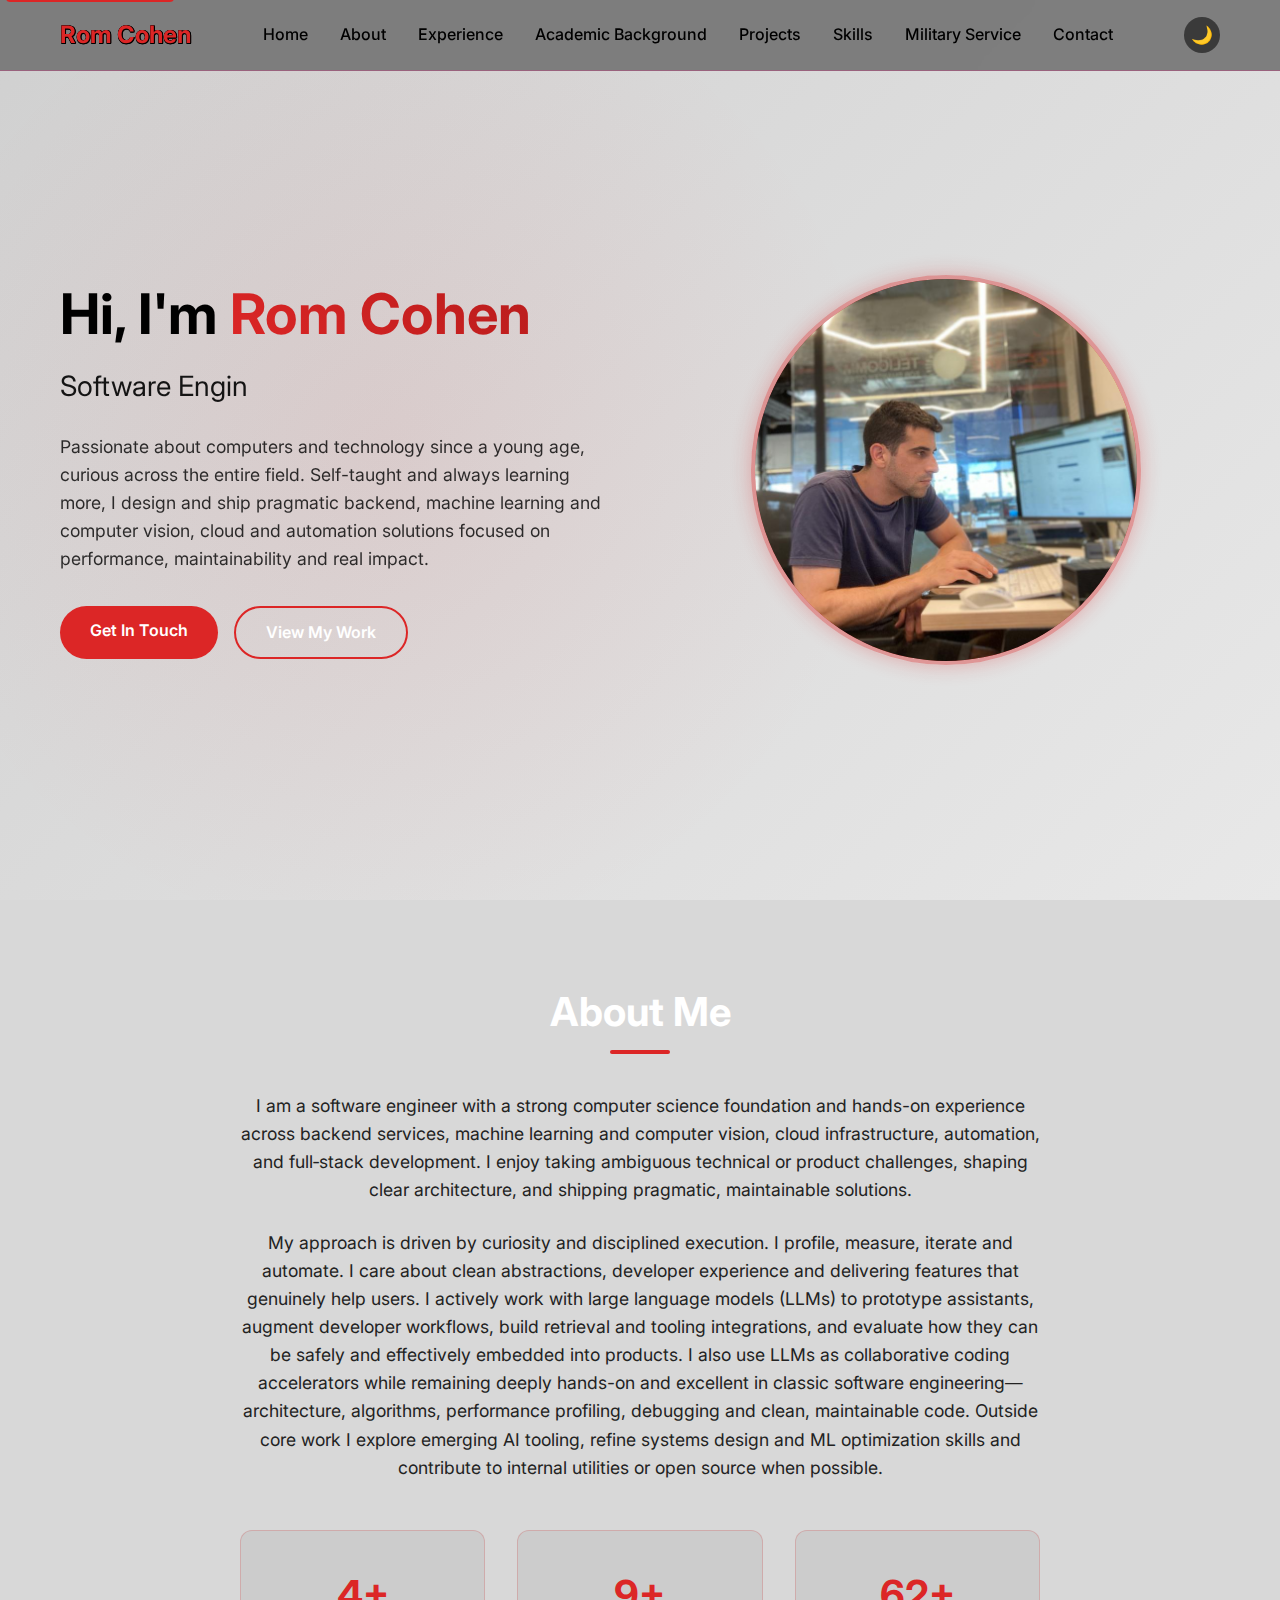
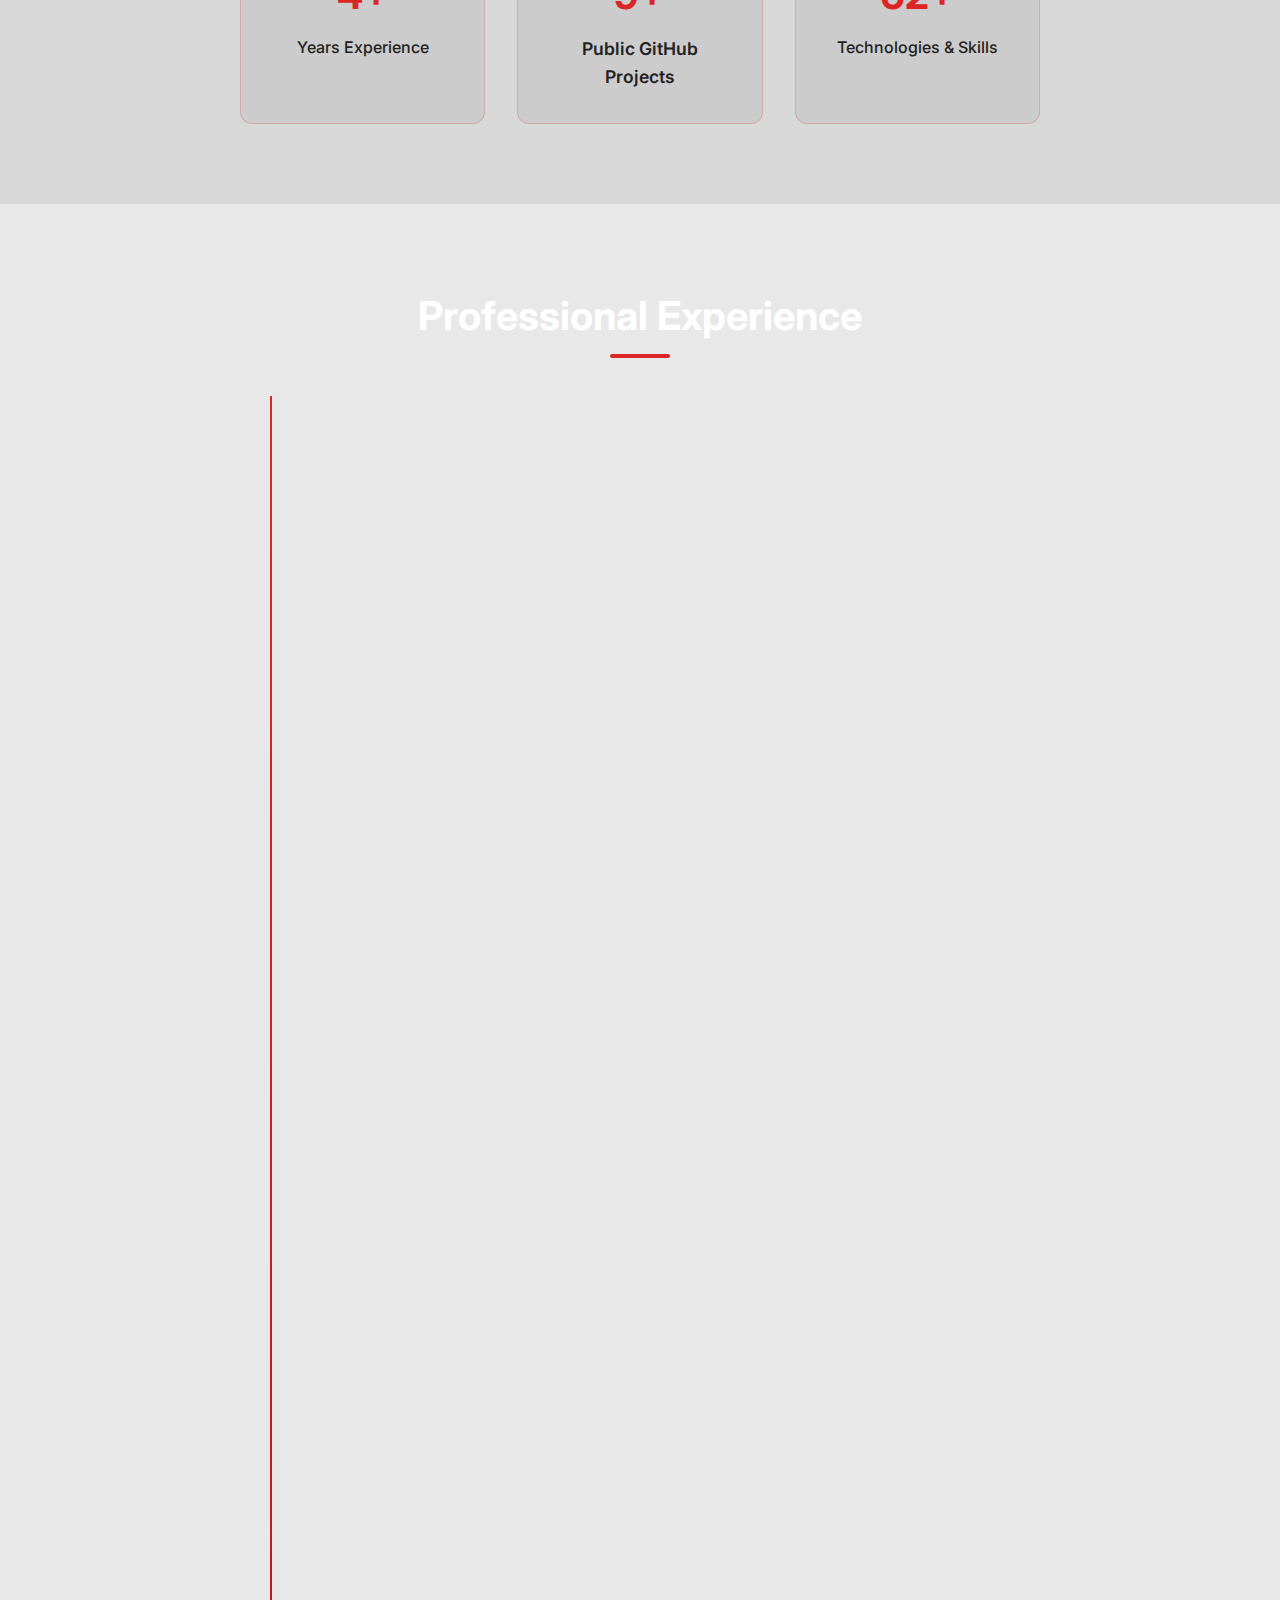
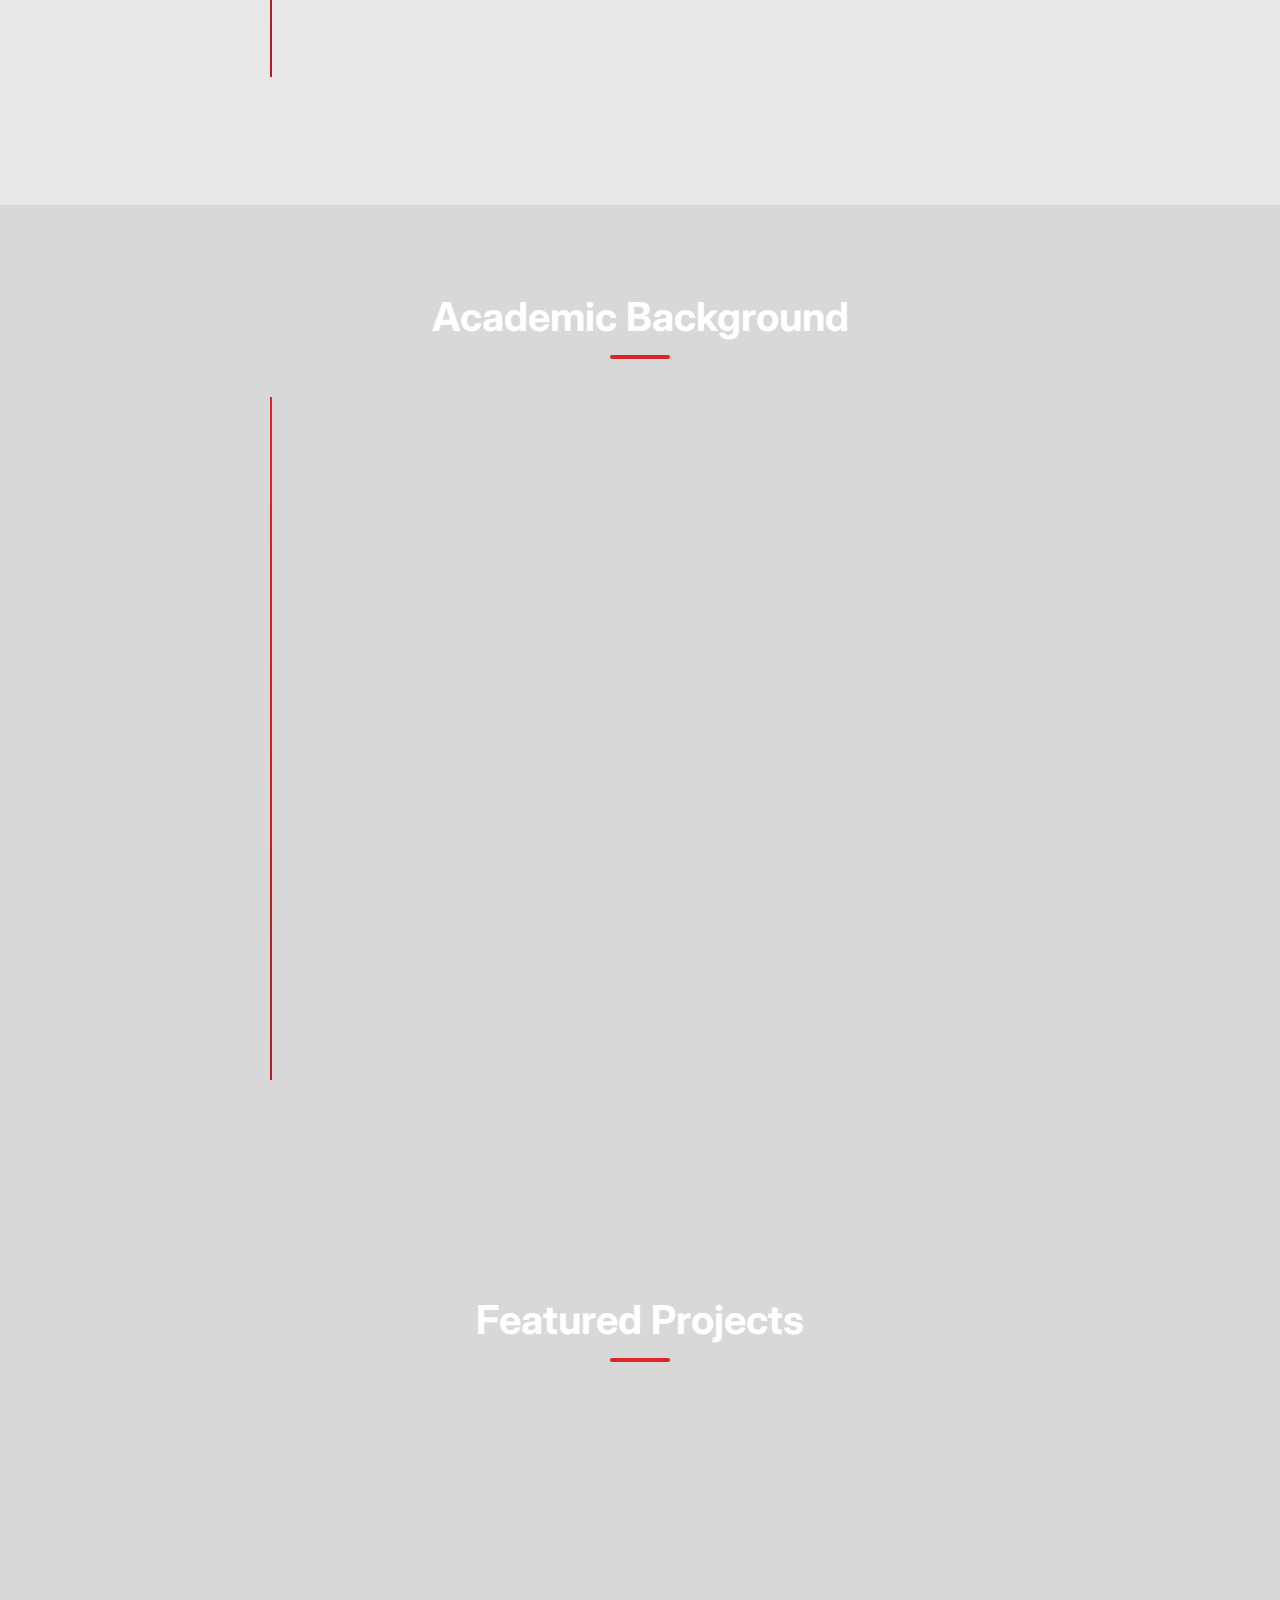
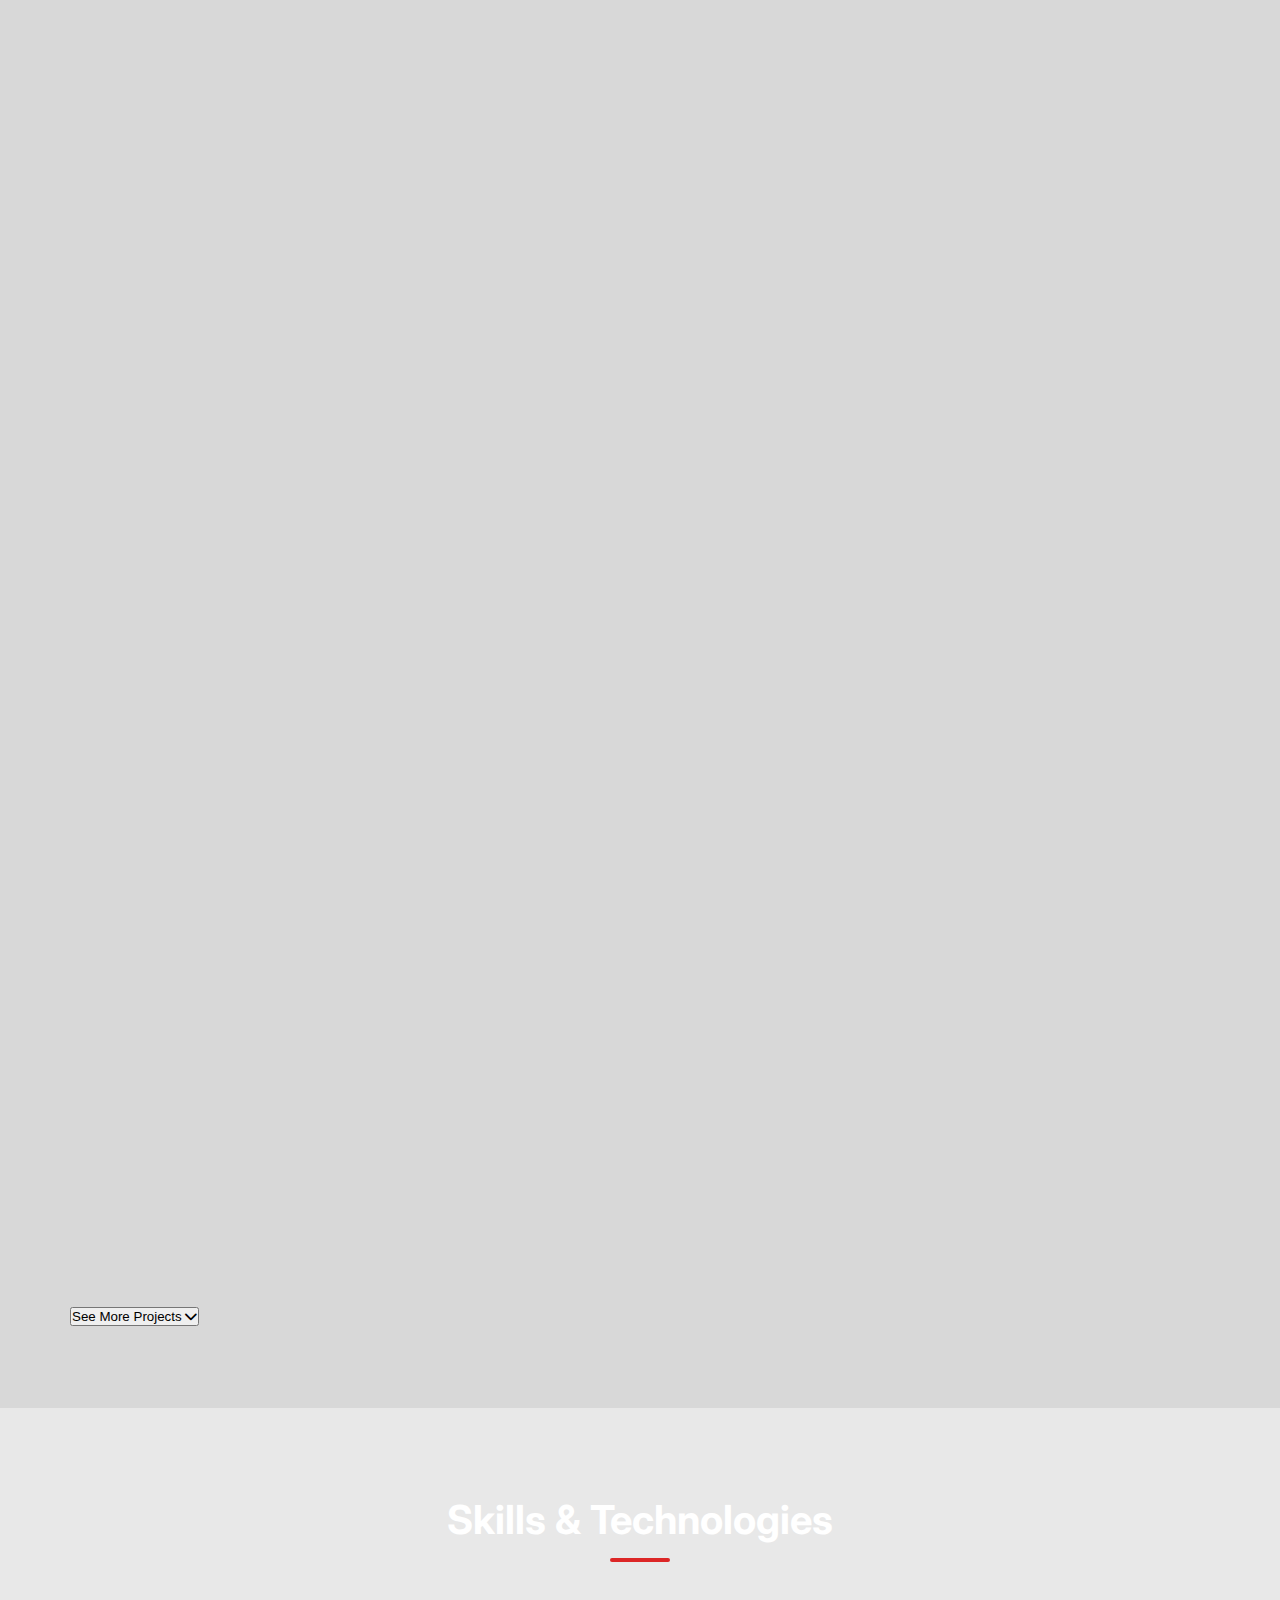
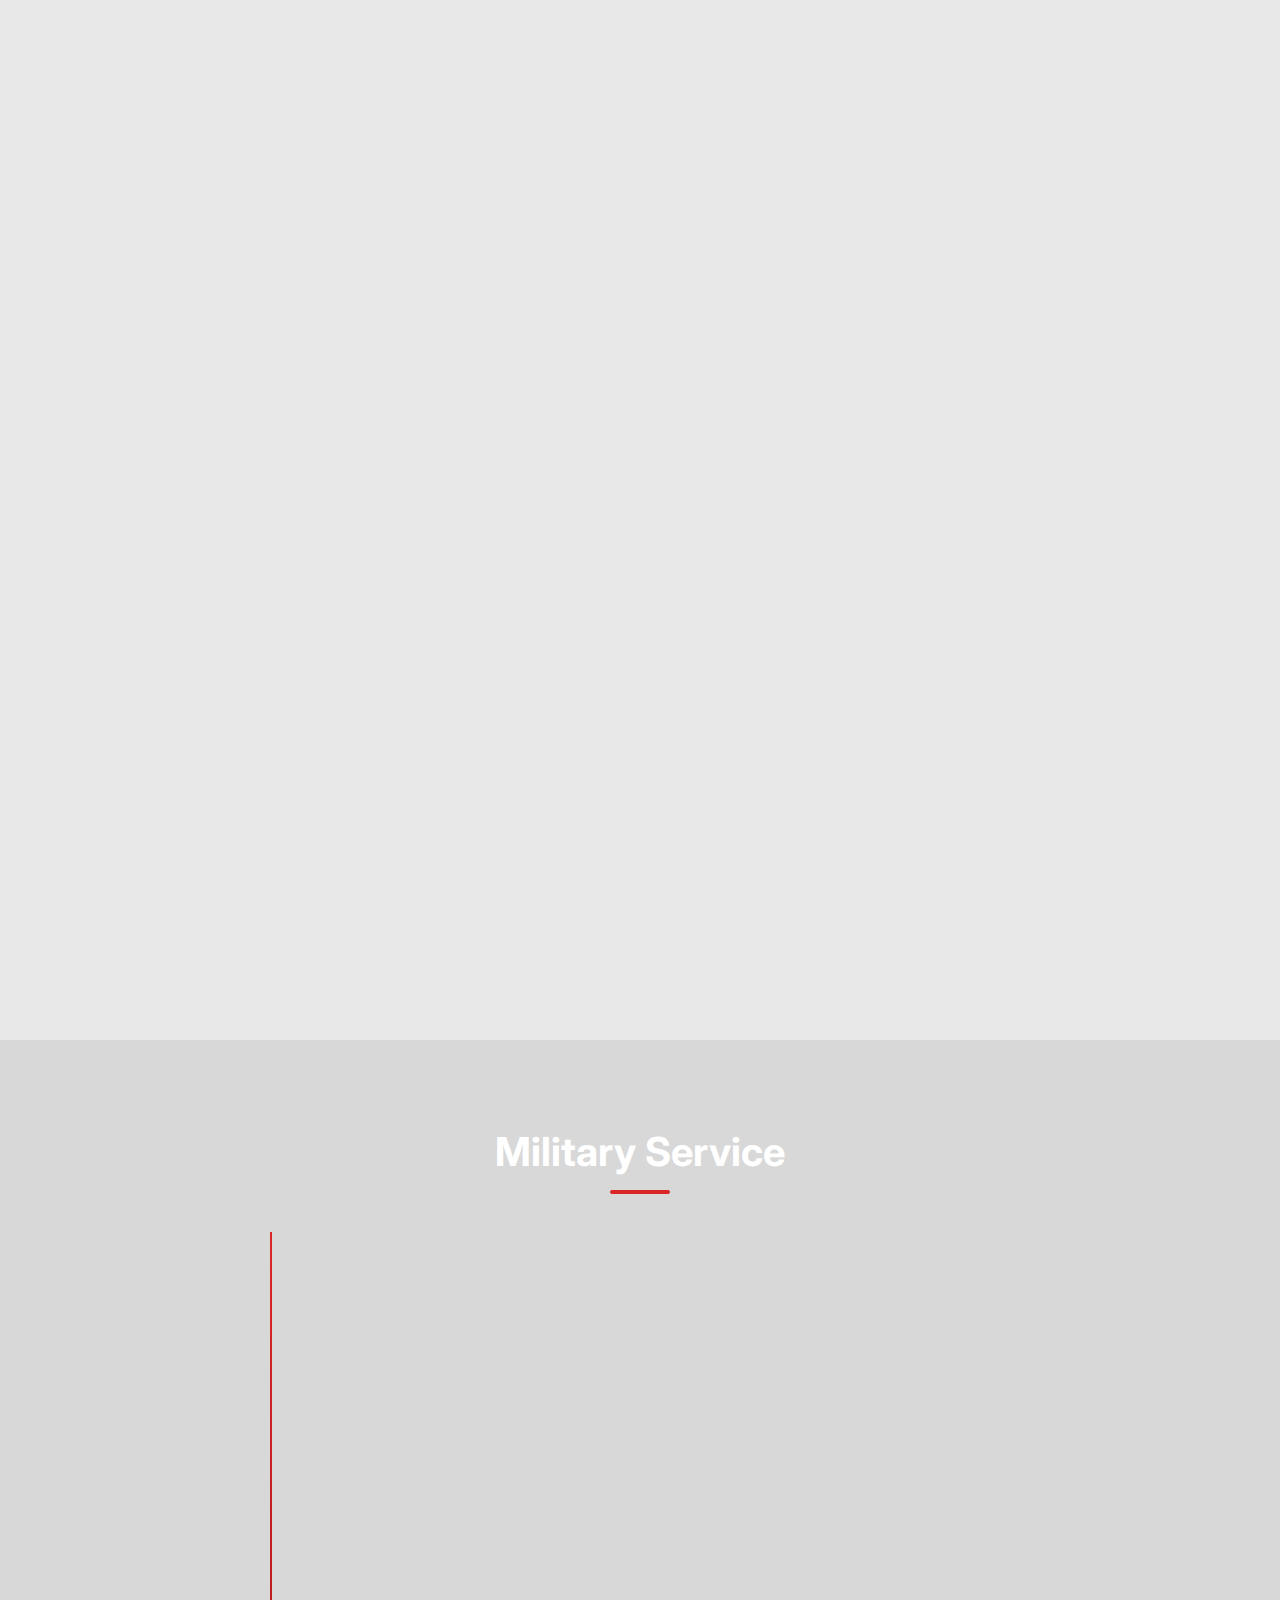
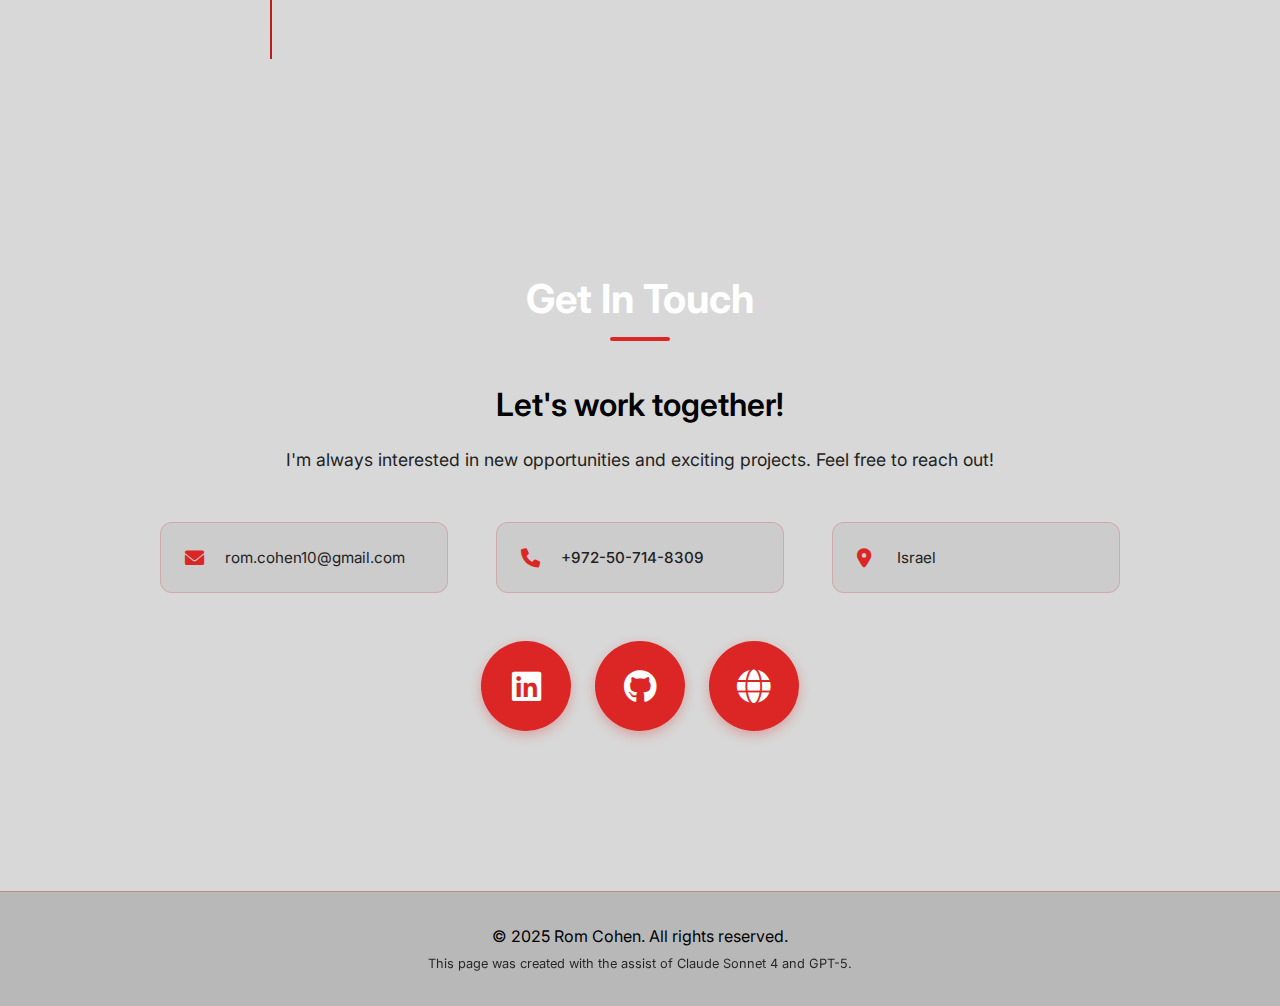
<file: index.html>
<!DOCTYPE html>
<html lang="en">

<head>
    <meta charset="UTF-8">
    <meta name="viewport" content="width=device-width, initial-scale=1.0">

    <meta name="keywords" content="Rom Cohen, Software Engineer, Technology, Portfolio, Web Development">
    <meta name="author" content="Rom Cohen">

    <!-- Open Graph / Facebook -->
    <meta property="og:type" content="website">
    <meta property="og:url" content="https://yourportfolio.com/">
    <meta property="og:title" content="Rom Cohen - Software Engineer Portfolio">
    <meta property="og:description" content="Professional portfolio showcasing experience, skills, and projects.">
    <meta property="og:image" content="https://yourportfolio.com/rom-cohen-profile.jpg">

    <!-- Twitter -->
    <meta property="twitter:card" content="summary_large_image">
    <meta property="twitter:url" content="https://yourportfolio.com/">
    <meta property="twitter:title" content="Rom Cohen - Software Engineer Portfolio">
    <meta property="twitter:description" content="Professional portfolio showcasing experience, skills, and projects.">
    <meta property="twitter:image" content="https://yourportfolio.com/rom-cohen-profile.jpg">

    <title>Rom Cohen - Software Engineer Portfolio</title>

    <!-- Preload critical resources -->
    <link rel="preload" href="https://fonts.googleapis.com/css2?family=Inter:wght@300;400;500;600;700&display=swap"
        as="style">
    <link rel="preload" href="rom-cohen-profile.jpg" as="image">

    <!-- Stylesheets -->
    <link rel="stylesheet" href="main.css?v=20250825" />
    <link href="https://fonts.googleapis.com/css2?family=Inter:wght@300;400;500;600;700&display=swap" rel="stylesheet">
    <link rel="stylesheet" href="https://cdnjs.cloudflare.com/ajax/libs/font-awesome/6.0.0/css/all.min.css">

    <!-- Favicon -->
    <link rel="icon" type="image/x-icon" href="favicon.ico">

    <!-- Theme color -->
    <meta name="theme-color" content="#dc2626">

    <!-- Apply theme early to prevent flashing -->
    <script>
        (function () {
            try {
                const stored = localStorage.getItem('theme');
                const systemPreference = window.matchMedia && window.matchMedia('(prefers-color-scheme: dark)').matches ? 'dark' : 'light';
                const preferredTheme = stored || 'light'; // Default to light mode
                if (preferredTheme === 'light') {
                    document.documentElement.classList.add('light-theme');
                }
            } catch (e) {
                // Default to light mode if localStorage is not available
                document.documentElement.classList.add('light-theme');
            }
        })();
    </script>
</head>

<body>
    <!-- Skip link for accessibility -->
    <a href="#main-content" class="skip-link">Skip to main content</a>
    <!-- Navigation -->
    <nav class="navbar" role="navigation" aria-label="Main navigation">
        <div class="nav-container">
            <div class="nav-logo">
                <a href="#home" aria-label="Rom Cohen - Home">Rom Cohen</a>
            </div>
            <ul class="nav-menu" id="nav-menu" role="menubar">
                <li role="none"><a href="#home" class="nav-link" role="menuitem">Home</a></li>
                <li role="none"><a href="#about" class="nav-link" role="menuitem">About</a></li>
                <li role="none"><a href="#experience" class="nav-link" role="menuitem">Experience</a></li>
                <li role="none"><a href="#academic" class="nav-link" role="menuitem">Academic Background</a></li>
                <li role="none"><a href="#projects" class="nav-link" role="menuitem">Projects</a></li>
                <li role="none"><a href="#skills" class="nav-link" role="menuitem">Skills</a></li>
                <li role="none"><a href="#military" class="nav-link" role="menuitem">Military Service</a></li>
                <li role="none"><a href="#contact" class="nav-link" role="menuitem">Contact</a></li>
            </ul>
            <div class="nav-controls">
                <button id="theme-toggle" class="theme-toggle" aria-label="Activate light mode" aria-pressed="false"
                    title="Toggle color theme">
                    <span class="toggle-icon" aria-hidden="true">☀</span>
                </button>
                <button class="hamburger" id="hamburger" aria-label="Toggle navigation menu" aria-expanded="false">
                    <span class="bar" aria-hidden="true"></span>
                    <span class="bar" aria-hidden="true"></span>
                    <span class="bar" aria-hidden="true"></span>
                </button>
            </div>
        </div>
    </nav>

    <!-- Main Content -->
    <main id="main-content">
        <!-- Hero Section -->
        <section id="home" class="hero">
            <div class="hero-container">
                <div class="hero-content">
                    <h1 class="hero-title">Hi, I'm <span class="highlight">Rom Cohen</span></h1>
                    <h2 class="hero-subtitle">
                        <span class="subtitle-desktop">Software Engineer & Technology Enthusiast</span>
                        <span class="subtitle-mobile">
                            <span class="subtitle-line">Software Engineer</span>
                            <span class="subtitle-line">&amp;</span>
                            <span class="subtitle-line">Technology Enthusiast</span>
                        </span>
                    </h2>
                    <p class="hero-description">
                        Passionate about computers and technology since a young age, curious across the entire field.
                        Self-taught and always learning more, I design and ship pragmatic backend, machine learning and
                        computer vision, cloud and automation solutions focused on performance, maintainability and real
                        impact.
                    </p>
                    <div class="hero-buttons">
                        <a href="#contact" class="btn btn-primary">Get In Touch</a>
                        <a href="#projects" class="btn btn-secondary">View My Work</a>
                    </div>
                </div>
                <div class="hero-image">
                    <div class="profile-photo">
                        <img src="rom-cohen-profile.jpg" alt="Rom Cohen - Software Engineer" />
                    </div>
                </div>
            </div>
        </section>

        <!-- About Section -->
        <section id="about" class="about">
            <div class="about-container">
                <h2 class="section-title">About Me</h2>
                <div class="about-content">
                    <div class="about-text">
                        <p>I am a software engineer with a strong computer science foundation and hands-on experience
                            across backend services, machine learning and computer vision, cloud infrastructure,
                            automation, and full‑stack development. I enjoy taking ambiguous technical or product
                            challenges, shaping clear architecture, and shipping pragmatic, maintainable solutions.</p>
                        <p>My approach is driven by curiosity and disciplined execution. I profile, measure, iterate and
                            automate. I care about clean abstractions, developer experience and delivering features that
                            genuinely help users. I actively work with large language models (LLMs) to prototype
                            assistants, augment developer workflows, build retrieval and tooling integrations, and
                            evaluate how they can be safely and effectively embedded into products. I also use LLMs as
                            collaborative coding accelerators while remaining deeply hands-on and excellent in classic
                            software engineering—architecture, algorithms, performance profiling, debugging and clean,
                            maintainable code. Outside core work I explore emerging AI tooling, refine systems design
                            and ML optimization skills and contribute to internal utilities or open source when
                            possible.</p>
                        <div class="about-stats">
                            <div class="stat">
                                <span class="stat-number" data-speed="fast">4+</span>
                                <span class="stat-label">Years Experience</span>
                            </div>
                            <div class="stat">
                                <span class="stat-number" id="projects-count">9+</span>
                                <span class="stat-label">Public GitHub Projects</span>
                                <small class="stat-source"
                                    style="display: none; color: #888; font-size: 0.7rem; margin-top: 0.25rem;">Estimated
                                    (API unavailable)</small>
                            </div>
                            <div class="stat">
                                <span class="stat-number" id="technologies-count">60+</span>
                                <span class="stat-label">Technologies &amp; Skills</span>
                            </div>
                        </div>
                    </div>
                </div>
            </div>
        </section>

        <!-- Experience Section -->
        <section id="experience" class="experience">
            <div class="experience-container">
                <h2 class="section-title">Professional Experience</h2>
                <div class="timeline">
                    <div class="timeline-item">
                        <div class="timeline-dot"></div>
                        <div class="timeline-content">
                            <h3>Career Break due to personal reasons</h3>
                            <span class="timeline-date">2024 - 2025</span>
                            <p>Career break due to personal reasons. Continued self-learning, developing and staying
                                current with software engineering and AI developments.</p>
                        </div>
                    </div>
                    <!-- Existing experience entries -->
                    <div class="timeline-item">
                        <div class="timeline-dot"></div>
                        <div class="timeline-content">
                            <h3>Software Engineer</h3>
                            <h4>ITC - Intelligent Traffic Control</h4>
                            <span class="timeline-date">2021 - 2023</span>
                            <p>Development and design of algorithmics, tools, automations and pipelines across all of
                                the company's technological stack. Led initiation and execution of projects, R&D and
                                DevOps initiatives.</p>
                            <ul class="achievements">
                                <li>Designed, developed and deployed machine learning algorithms using ML frameworks and
                                    APIs such as Darknet, PyTorch, OpenCV, Optuna</li>
                                <li>Developed various types of APIs and integrations for system connectivity</li>
                                <li>Introduced, maintained, repaired and scaled tools and services including OpenVPN,
                                    PostgreSQL, Antmedia, Docker, Prometheus</li>
                                <li>Worked with multiple programming languages: Python, JavaScript, Bash, Shell, C++
                                </li>
                                <li>Created full stack applications and Python UI apps for various business needs</li>
                                <li>Utilized technologies including Python Flask, Redis, Git, RTSP, YOLO, ResNet,
                                    CUDA-Nvidia, DeepStream, TensorRT, Toolkit, SUMO</li>
                            </ul>
                        </div>
                    </div>

                    <div class="timeline-item">
                        <div class="timeline-dot"></div>
                        <div class="timeline-content">
                            <h3>Cloud Engineer</h3>
                            <h4>Exlibris</h4>
                            <span class="timeline-date">2019 - 2021</span>
                            <p>Developing automations, tools and integrations within the private company cloud and
                                maintaining the cloud's technologies.</p>
                            <ul class="achievements">
                                <li>Developed automation scripts and tools for cloud infrastructure management</li>
                                <li>Built integrations within the private company cloud environment</li>
                                <li>Maintained and optimized cloud technologies and services</li>
                                <li>Worked with Python, JavaScript, Bash, Shell scripting languages</li>
                                <li>Implemented REST API and SOAP API integrations for system connectivity</li>
                            </ul>
                        </div>
                    </div>
                </div>
            </div>
        </section>

        <!-- Academic Background Section -->
        <section id="academic" class="about">
            <div class="about-container">
                <h2 class="section-title">Academic Background</h2>
                <div class="academic-content">
                    <div class="timeline">
                        <div class="timeline-item">
                            <div class="timeline-dot"></div>
                            <div class="timeline-content">
                                <h3>Electrical and Computer Engineering</h3>
                                <h4>The Hebrew University of Jerusalem</h4>
                                <span class="timeline-date">Completed 140 credits - All Computer Science credits
                                    finished</span>
                                <p>Comprehensive study in electrical engineering and computer science fundamentals,
                                    including advanced mathematics, programming, algorithms, and system design.
                                    Completed the entire computer science curriculum covering data structures, software
                                    engineering, and advanced programming concepts.</p>
                            </div>
                        </div>

                        <div class="timeline-item">
                            <div class="timeline-dot"></div>
                            <div class="timeline-content">
                                <h3>Bagrut Certificate and Technological Certificate in Electronics and Computers</h3>
                                <h4>ORT Aerospace High School</h4>
                                <span class="timeline-date">15 units</span>
                                <p>Comprehensive studies in electronics, low-level programming including Assembly and C
                                    programming languages. Completed a final project that combined electronics and
                                    programming, demonstrating the integration of hardware and software development
                                    skills.</p>
                            </div>
                        </div>
                    </div>
                </div>
            </div>
        </section>

        <!-- Projects Section -->
        <section id="projects" class="projects">
            <div class="projects-container">
                <h2 class="section-title">Featured Projects</h2>
                <div class="projects-grid">
                    <div class="project-card">
                        <div class="project-image">
                            <img src="assets/images/moodify.png" alt="Moodify - AI-Powered DJ" loading="lazy">
                        </div>
                        <div class="project-content">
                            <h3>Moodify - AI-Powered DJ with Gemini (Google Gemini API Competition)</h3>
                            <div class="project-description">
                                <p class="description-preview">An autonomous AI DJ agent that understands your vibe,
                                    built for the Google Gemini API Competition. Integrating Gemini 3 Pro with a local
                                    knowledge graph...</p>
                                <p class="description-full" style="display: none;">Moodify is an autonomous AI DJ agent
                                    that curates music based on abstract vibes. <strong>Tech:</strong> Powered by Gemini
                                    3 Pro, it uses "Thought Signatures" for context, "Thinking Levels" to adjust
                                    reasoning depth, and <strong>Zustand</strong> for state management.
                                    <strong>Algorithms:</strong> The "Validated Queue Service" eliminates hallucinations
                                    by fuzzy-matching suggestions against Spotify's catalog (using Dice coefficient). A
                                    local SQLite Knowledge Graph enables the "Auto DJ" to autonomously expand playlists
                                    via graph traversal. <strong>Features:</strong> "Rescue Mode" instantly pivots the
                                    vibe after 3 consecutive skips. <strong>Design:</strong> A dynamic glassmorphism UI
                                    adapts colors to album art, creating a fluid, immersive experience.</p>
                                <button class="see-more-btn" onclick="toggleDescription(this)">See more</button>
                            </div>
                            <div class="project-tech">
                                <span class="tech-tag">React Native</span>
                                <span class="tech-tag">Expo</span>
                                <span class="tech-tag">TypeScript</span>
                                <span class="tech-tag">Gemini 3 Pro</span>
                                <span class="tech-tag">SQLite & Knowledge Graph</span>
                                <span class="tech-tag">Zustand</span>
                                <span class="tech-tag">Spotify Web API</span>
                                <span class="tech-tag">Autonomous Agents</span>
                                <span class="tech-tag">Heuristic Scoring</span>
                            </div>
                            <div class="project-links">
                                <a href="https://github.com/romc57/Moodify-PowerByGemini" class="project-link"
                                    target="_blank" rel="noopener noreferrer">
                                    <i class="fab fa-github"></i> GitHub
                                </a>
                                <a href="https://romc57.github.io/Moodify-PowerByGemini/" class="project-link"
                                    target="_blank" rel="noopener noreferrer">
                                    <i class="fas fa-external-link-alt"></i> Live Site
                                </a>
                            </div>
                        </div>
                    </div>

                    <div class="project-card">
                        <div class="project-image">
                            <img src="assets/images/goperformance.png"
                                alt="GoPerformance - Android Exercise Form Corrector" loading="lazy">
                        </div>
                        <div class="project-content">
                            <h3>GoPerformance - Android Exercise Form Corrector (Final Degree Project - 2022)</h3>
                            <div class="project-description">
                                <p class="description-preview">Engineering final project Android application utilizing
                                    computer vision and machine learning to analyze and correct exercise form in
                                    real-time. Built using Google's MediaPipe vision model for pose estimation...</p>
                                <p class="description-full" style="display: none;">Engineering final project Android
                                    application utilizing computer vision and machine learning to analyze and correct
                                    exercise form in real-time. Built using Google's MediaPipe vision model for pose
                                    estimation, the app features squat classification and form correction feedback using
                                    multiple ML models including KNN and neural networks. Currently focused on squat
                                    exercise correction but designed to be scalable for additional exercise types. The
                                    trained models are optimized for mobile deployment, providing a complete Android
                                    fitness solution. Development and model training performed in the <a
                                        href="https://github.com/romc57/EngineeringFinalProject" target="_blank"
                                        rel="noopener noreferrer" style="color: #dc2626;">EngineeringFinalProject</a>
                                    repository.</p>
                                <button class="see-more-btn" onclick="toggleDescription(this)">See more</button>
                            </div>
                            <div class="project-tech">
                                <span class="tech-tag">Android</span>
                                <span class="tech-tag">Java</span>
                                <span class="tech-tag">Python</span>
                                <span class="tech-tag">OpenCV</span>
                                <span class="tech-tag">MediaPipe</span>
                                <span class="tech-tag">Google Vision</span>
                                <span class="tech-tag">Machine Learning</span>
                                <span class="tech-tag">KNN</span>
                                <span class="tech-tag">Neural Networks</span>
                                <span class="tech-tag">Computer Vision</span>
                                <span class="tech-tag">Model Optimization</span>
                            </div>
                            <div class="project-links">
                                <a href="https://github.com/romc57/PoseTrainner" class="project-link" target="_blank"
                                    rel="noopener noreferrer">
                                    <i class="fab fa-github"></i> GitHub
                                </a>
                                <a href="https://drive.google.com/file/d/1lweuoz__fVUrakMOixQh6w8ndaG60o-r/view?usp=sharing"
                                    class="project-link" target="_blank" rel="noopener noreferrer">
                                    <i class="fas fa-play-circle"></i> Video Demo
                                </a>
                            </div>
                        </div>
                    </div>

                    <div class="project-card">
                        <div class="project-image">
                            <img src="assets/images/python-api-server.png"
                                alt="PythonApiServer - Multi-Service API Integration" loading="lazy">
                        </div>
                        <div class="project-content">
                            <h3>PythonApiServer - Multi-Service API Integration Server</h3>
                            <div class="project-description">
                                <p class="description-preview">A comprehensive Python Flask server that connects to
                                    multiple APIs including Spotify, Google, Facebook, Instagram, WhatsApp, and SMS
                                    services. Features OAuth 2.0 authentication, automatic token refresh, and a unified
                                    dashboard...</p>
                                <p class="description-full" style="display: none;">A comprehensive Python Flask server
                                    that connects to multiple APIs including Spotify, Google, Facebook, Instagram,
                                    WhatsApp, and SMS services. Features OAuth 2.0 authentication, automatic token
                                    refresh, and a unified dashboard for managing all connected services. Built with a
                                    modular architecture using a BaseAPI class that provides common functionality for
                                    all services, ensuring DRY principles and easy extensibility. Includes Docker
                                    support for both development and production environments, comprehensive testing with
                                    pytest, and detailed documentation. The server automatically handles authentication
                                    flows, token management, and provides a clean REST API for accessing various social
                                    media and communication platforms.</p>
                                <button class="see-more-btn" onclick="toggleDescription(this)">See more</button>
                            </div>
                            <div class="project-tech">
                                <span class="tech-tag">Python</span>
                                <span class="tech-tag">Flask</span>
                                <span class="tech-tag">OAuth 2.0</span>
                                <span class="tech-tag">REST API</span>
                                <span class="tech-tag">Docker</span>
                                <span class="tech-tag">pytest</span>
                                <span class="tech-tag">API Integration</span>
                                <span class="tech-tag">Spotify API</span>
                                <span class="tech-tag">Google API</span>
                                <span class="tech-tag">Facebook API</span>
                                <span class="tech-tag">Instagram API</span>
                                <span class="tech-tag">WhatsApp API</span>
                                <span class="tech-tag">SMS Integration</span>
                                <span class="tech-tag">Token Management</span>
                                <span class="tech-tag">Web Scraping</span>
                            </div>
                            <div class="project-links">
                                <a href="https://github.com/romc57/PythonApiServer" class="project-link" target="_blank"
                                    rel="noopener noreferrer">
                                    <i class="fab fa-github"></i> GitHub
                                </a>
                            </div>
                        </div>
                    </div>

                    <div class="project-card">
                        <div class="project-image">
                            <img src="assets/images/lisa-cohen-physio.png"
                                alt="Lisa Cohen Physio - Professional Website" loading="lazy">
                        </div>
                        <div class="project-content">
                            <h3>Lisa Cohen Physio - Professional Physical Therapy Website</h3>
                            <div class="project-description">
                                <p class="description-preview">Professional website for Lisa Cohen, MS, PT, featuring
                                    personalized physical therapy services, orthopedic insoles, and holistic wellness
                                    care. Built with modern web technologies...</p>
                                <p class="description-full" style="display: none;">Professional website for Lisa Cohen,
                                    MS, PT, featuring personalized physical therapy services, orthopedic insoles, and
                                    holistic wellness care. Built with modern web technologies and responsive design,
                                    the site showcases her expertise in orthopedic conditions, sports injuries, and
                                    women's health. Features include service descriptions, custom 3D-scanned orthotics
                                    information, appointment booking system, and comprehensive contact information. The
                                    website highlights her work with the Greater Jerusalem Swim team and Olympic
                                    athletes, utilizing advanced techniques like fascial manipulation, craniosacral
                                    therapy, and kinesiotaping.</p>
                                <button class="see-more-btn" onclick="toggleDescription(this)">See more</button>
                            </div>
                            <div class="project-tech">
                                <span class="tech-tag">HTML5</span>
                                <span class="tech-tag">CSS3</span>
                                <span class="tech-tag">JavaScript</span>
                                <span class="tech-tag">Responsive Design</span>
                                <span class="tech-tag">Modern UI/UX</span>
                                <span class="tech-tag">Professional Website</span>
                                <span class="tech-tag">Healthcare</span>
                                <span class="tech-tag">Business Website</span>
                                <span class="tech-tag">Contact Forms</span>
                                <span class="tech-tag">Service Showcase</span>
                            </div>
                            <div class="project-links">
                                <a href="https://romc57.github.io/LisaCohenPhisio/" class="project-link" target="_blank"
                                    rel="noopener noreferrer">
                                    <i class="fas fa-external-link-alt"></i> Live Site
                                </a>
                            </div>
                        </div>
                    </div>
                </div>

                <!-- See More Button -->
                <div class="projects-see-more">
                    <button class="see-more-projects-btn" onclick="toggleProjects()">
                        <span class="see-more-text">See More Projects</span>
                        <span class="see-less-text" style="display: none;">See Less Projects</span>
                        <i class="fas fa-chevron-down see-more-icon"></i>
                        <i class="fas fa-chevron-up see-less-icon" style="display: none;"></i>
                    </button>
                </div>
            </div>
        </section>

        <!-- Skills Section -->
        <section id="skills" class="skills">
            <div class="skills-container">
                <h2 class="section-title">Skills & Technologies</h2>
                <div class="skills-grid">
                    <div class="skill-category">
                        <h3>Programming Languages</h3>
                        <div class="skill-items">
                            <span class="skill-item">Python</span>
                            <span class="skill-item">JavaScript</span>
                            <span class="skill-item">Java</span>
                            <span class="skill-item">C</span>
                            <span class="skill-item">C++</span>
                            <span class="skill-item">Bash</span>
                            <span class="skill-item">Shell</span>
                            <span class="skill-item">HTML5</span>
                            <span class="skill-item">CSS3</span>
                            <span class="skill-item">SQL</span>
                            <span class="skill-item">NoSQL</span>
                            <span class="skill-item">TypeScript</span>
                            <span class="skill-item">Kotlin</span>
                        </div>
                    </div>

                    <div class="skill-category">
                        <h3>AI Tools & AI-Assisted Development</h3>
                        <div class="skill-items">
                            <span class="skill-item">GitHub Copilot</span>
                            <span class="skill-item">ChatGPT</span>
                            <span class="skill-item">Claude</span>
                            <span class="skill-item">Cursor</span>
                            <span class="skill-item">YOLO</span>
                            <span class="skill-item">ResNet</span>
                            <span class="skill-item">K-Means</span>
                            <span class="skill-item">RL - Ray + GYM</span>
                            <span class="skill-item">OpenAI API</span>
                        </div>
                    </div>

                    <div class="skill-category">
                        <h3>Frameworks & Libraries</h3>
                        <div class="skill-items">
                            <span class="skill-item">React</span>
                            <span class="skill-item">React Native</span>
                            <span class="skill-item">Node.js</span>
                            <span class="skill-item">Express.js</span>
                            <span class="skill-item">Flask</span>
                            <span class="skill-item">FastAPI</span>
                            <span class="skill-item">Android SDK</span>
                            <span class="skill-item">jQuery</span>
                            <span class="skill-item">PyTorch</span>
                            <span class="skill-item">TensorFlow</span>
                            <span class="skill-item">Hugging Face</span>
                            <span class="skill-item">CUDA</span>
                            <span class="skill-item">TensorRT</span>
                            <span class="skill-item">Toolkit</span>
                            <span class="skill-item">pandas</span>
                            <span class="skill-item">NumPy</span>
                            <span class="skill-item">Plotly</span>
                            <span class="skill-item">Optuna</span>
                        </div>
                    </div>

                    <div class="skill-category">
                        <h3>Databases & Cloud</h3>
                        <div class="skill-items">
                            <span class="skill-item">MongoDB</span>
                            <span class="skill-item">PostgreSQL</span>
                            <span class="skill-item">Redis</span>
                            <span class="skill-item">SQLite</span>
                        </div>
                    </div>

                    <div class="skill-category">
                        <h3>Tools & Technologies</h3>
                        <div class="skill-items">
                            <span class="skill-item">Git</span>
                            <span class="skill-item">GitHub</span>
                            <span class="skill-item">Bitbucket</span>
                            <span class="skill-item">Docker</span>
                            <span class="skill-item">VM</span>
                            <span class="skill-item">Jenkins</span>
                            <span class="skill-item">CI/CD</span>
                            <span class="skill-item">AWS</span>
                            <span class="skill-item">Prometheus</span>
                            <span class="skill-item">Grafana</span>
                            <span class="skill-item">OpenVPN</span>
                            <span class="skill-item">WireShark</span>
                            <span class="skill-item">OSI</span>
                            <span class="skill-item">RTSP</span>
                            <span class="skill-item">HLS</span>
                            <span class="skill-item">GStreamer</span>
                            <span class="skill-item">REST API</span>
                            <span class="skill-item">SOAP API</span>
                        </div>
                    </div>
                </div>
            </div>
        </section>

        <!-- Military Service Section -->
        <section id="military" class="about">
            <div class="about-container">
                <h2 class="section-title">Military Service</h2>
                <div class="military-content">
                    <div class="timeline">
                        <div class="timeline-item">
                            <div class="timeline-dot"></div>
                            <div class="timeline-content">
                                <h3>First Sergeant</h3>
                                <h4>Armored Corps</h4>
                                <span class="timeline-date">2013 - 2016</span>
                                <p>Served in the Armored Corps with progressive leadership responsibilities, discharged
                                    at the rank of First Sergeant.</p>
                                <ul class="achievements">
                                    <li>Tank Commander - Instructed, taught, and ensured safety of squad during basic
                                        training while taking care of their needs</li>
                                    <li>Platoon Sergeant - Responsible for logistics, discipline, safety, and served as
                                        higher authority for professional training</li>
                                    <li>Company Major - Managed company operations, company logistics, overall
                                        discipline, and administrative duties</li>
                                </ul>
                            </div>
                        </div>
                    </div>
                </div>
            </div>
        </section>

        <!-- Contact Section -->
        <section id="contact" class="contact">
            <div class="contact-container">
                <h2 class="section-title">Get In Touch</h2>
                <div class="contact-content">
                    <div class="contact-info">
                        <h3>Let's work together!</h3>
                        <p>I'm always interested in new opportunities and exciting projects. Feel free to reach out!</p>

                        <div class="contact-items">
                            <div class="contact-item email-copy" onclick="copyEmail()" title="Click to copy email">
                                <i class="fas fa-envelope"></i>
                                <span>rom.cohen10@gmail.com</span>
                                <span class="copy-tooltip">Copy to clipboard</span>
                            </div>
                            <div class="contact-item">
                                <i class="fas fa-phone"></i>
                                <a href="tel:+972507148309" class="contact-link"
                                    aria-label="Phone number +972 50 714 8309">+972-50-714-8309</a>
                            </div>
                            <div class="contact-item">
                                <i class="fas fa-map-marker-alt"></i>
                                <span>Israel</span>
                            </div>
                        </div>

                        <div class="social-links">
                            <a href="https://www.linkedin.com/in/rom-cohen-39ba18157" class="social-link"
                                target="_blank" rel="noopener noreferrer">
                                <i class="fab fa-linkedin"></i>
                            </a>
                            <a href="https://github.com/romc57" class="social-link" target="_blank"
                                rel="noopener noreferrer">
                                <i class="fab fa-github"></i>
                            </a>
                            <a href="https://romc57.github.io/RomsPage/" class="social-link" target="_blank"
                                rel="noopener noreferrer">
                                <i class="fas fa-globe"></i>
                            </a>
                        </div>
                    </div>
                </div>
            </div>
        </section>
    </main>

    <!-- Footer -->
    <footer class="footer">
        <div class="footer-container">
            <p>&copy; 2025 Rom Cohen. All rights reserved.</p>
            <p class="footer-note" style="font-size: 0.8rem; opacity: 0.8; margin-top: 0.25rem;">This page was created
                with the assist of Claude Sonnet 4 and GPT-5.</p>
        </div>
    </footer>

    <!-- Scripts -->
    <script type="module" src="js/app.js?v=1734810500"></script>
    <script nomodule src="script.js?v=20250825"></script>
</body>

</html>
</file>
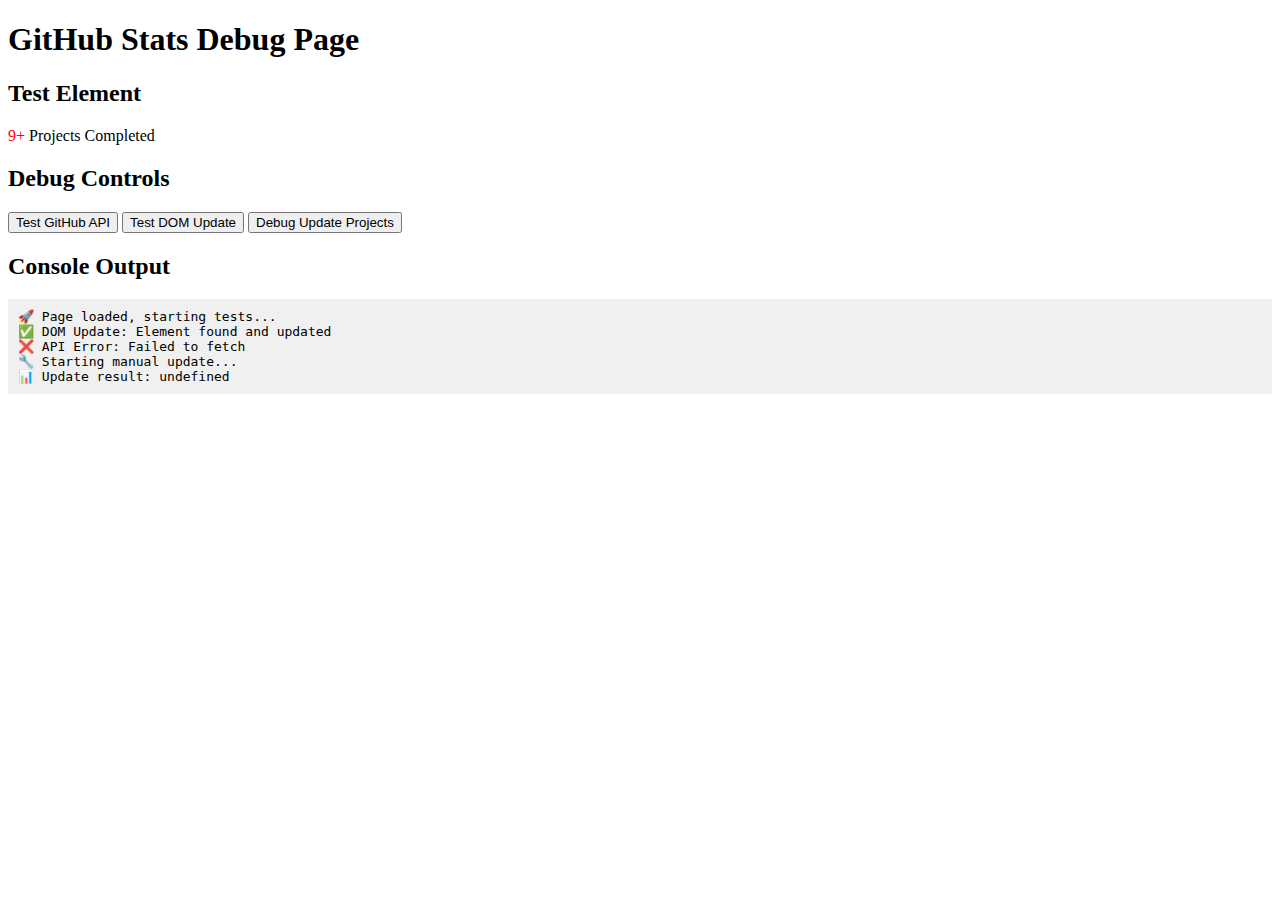
<file: debug.html>
<!DOCTYPE html>
<html lang="en">
<head>
    <meta charset="UTF-8">
    <meta name="viewport" content="width=device-width, initial-scale=1.0">
    <title>GitHub Stats Debug</title>
</head>
<body>
    <h1>GitHub Stats Debug Page</h1>
    
    <div>
        <h2>Test Element</h2>
        <div class="stat">
            <span class="stat-number" id="projects-count">25+</span>
            <span class="stat-label">Projects Completed</span>
        </div>
    </div>

    <div>
        <h2>Debug Controls</h2>
        <button onclick="testGitHubAPI()">Test GitHub API</button>
        <button onclick="testDOMUpdate()">Test DOM Update</button>
        <button onclick="debugUpdateProjects()">Debug Update Projects</button>
    </div>

    <div>
        <h2>Console Output</h2>
        <div id="console-output" style="background: #f0f0f0; padding: 10px; font-family: monospace; white-space: pre-wrap;"></div>
    </div>

    <script type="module">
        import GitHubStats from './js/github-stats.js';
        
        window.testGitHubAPI = async () => {
            console.log('🧪 Testing GitHub API connection...');
            try {
                const response = await fetch('https://api.github.com/users/romc57');
                const data = await response.json();
                console.log('✅ GitHub API Response:', data);
                console.log(`📊 Public repos count: ${data.public_repos}`);
                document.getElementById('console-output').textContent += `✅ API Success: ${data.public_repos} repos\n`;
                return data;
            } catch (error) {
                console.error('❌ GitHub API test failed:', error);
                document.getElementById('console-output').textContent += `❌ API Error: ${error.message}\n`;
                return null;
            }
        };

        window.testDOMUpdate = () => {
            const element = document.querySelector('#projects-count');
            console.log('🔍 DOM Element found:', element);
            if (element) {
                element.textContent = 'TEST!';
                element.style.color = 'red';
                document.getElementById('console-output').textContent += `✅ DOM Update: Element found and updated\n`;
            } else {
                document.getElementById('console-output').textContent += `❌ DOM Update: Element not found\n`;
            }
        };

        // Initialize GitHub stats
        const gitHubStats = new GitHubStats('romc57');
        
        window.debugUpdateProjects = async () => {
            console.log('🔧 Manual project count update...');
            document.getElementById('console-output').textContent += `🔧 Starting manual update...\n`;
            const result = await gitHubStats.updateProjectsStat();
            document.getElementById('console-output').textContent += `📊 Update result: ${JSON.stringify(result, null, 2)}\n`;
            return result;
        };

        // Auto-run test when page loads
        document.addEventListener('DOMContentLoaded', async () => {
            console.log('🚀 Debug page loaded, running tests...');
            document.getElementById('console-output').textContent += `🚀 Page loaded, starting tests...\n`;
            
            // Test DOM access
            testDOMUpdate();
            
            // Test GitHub API
            await testGitHubAPI();
            
            // Test full update
            await debugUpdateProjects();
        });
    </script>
</body>
</html>
</file>
<file: main.css>
/* Main CSS file - imports all modular stylesheets */
/* Cache refresh: August 23, 2025 - Mobile profile photo 312px */

/* Import Google Fonts */
@import url('https://fonts.googleapis.com/css2?family=Inter:wght@300;400;500;600;700&display=swap');

/* Import modular CSS files */
@import 'css/base.css';
@import 'css/navigation.css';
@import 'css/components.css';
@import 'css/layout.css';
@import 'css/responsive.css';

/* Custom properties (CSS variables) for easy theme management */
:root {
    /* Colors */
    --primary-color: #dc2626;
    --primary-dark: #b91c1c;
    --primary-light: #ef4444;
    
    --background-dark: #0a0a0a;
    --background-medium: #111111;
    --background-light: #1a1a1a;
    --background-elevated: #1a1a1a;
    --background-gradient-start: #1a1a1a;
    --background-gradient-end: #000000;
    --footer-background: #000000;
    
    --text-primary: #ffffff;
    --text-secondary: #cccccc;
    --text-muted: #666666;
    
    --neutral-border: #333333;
    --neutral-border-strong: #444444;
    --surface-accent-soft: rgba(220, 38, 38, 0.1);
    --overlay-tint: rgba(220, 38, 38, 0.1);
    
    --border-color: rgba(220, 38, 38, 0.2);
    --border-hover: rgba(220, 38, 38, 0.4);
    
    /* Toggle button colors */
    --toggle-bg-in-dark: #d1d1d1;
    --toggle-bg-in-light: #3a3a3a;
    --toggle-fg-dark: #222222;
    --toggle-fg-light: #f5f5f5;
    
    /* Spacing */
    --spacing-xs: 0.25rem;
    --spacing-sm: 0.5rem;
    --spacing-md: 1rem;
    --spacing-lg: 1.5rem;
    --spacing-xl: 2rem;
    --spacing-2xl: 3rem;
    --spacing-3xl: 4rem;
    
    /* Typography */
    --font-family-primary: 'Inter', sans-serif;
    --font-size-xs: 0.75rem;
    --font-size-sm: 0.875rem;
    --font-size-base: 1rem;
    --font-size-lg: 1.125rem;
    --font-size-xl: 1.25rem;
    --font-size-2xl: 1.5rem;
    --font-size-3xl: 1.875rem;
    --font-size-4xl: 2.25rem;
    --font-size-5xl: 3rem;
    
    /* Shadows */
    --shadow-sm: 0 1px 2px rgba(0, 0, 0, 0.05);
    --shadow-md: 0 4px 6px rgba(0, 0, 0, 0.1);
    --shadow-lg: 0 10px 15px rgba(0, 0, 0, 0.1);
    --shadow-xl: 0 20px 25px rgba(0, 0, 0, 0.1);
    --shadow-2xl: 0 25px 50px rgba(0, 0, 0, 0.25);
    
    /* Border radius */
    --radius-sm: 0.25rem;
    --radius-md: 0.375rem;
    --radius-lg: 0.5rem;
    --radius-xl: 0.75rem;
    --radius-2xl: 1rem;
    --radius-full: 9999px;
    
    /* Transitions */
    --transition-fast: 0.15s ease;
    --transition-base: 0.3s ease;
    --transition-slow: 0.5s ease;
    
    /* Z-index scale */
    --z-dropdown: 1000;
    --z-sticky: 1020;
    --z-fixed: 1030;
    --z-modal-backdrop: 1040;
    --z-modal: 1050;
    --z-popover: 1060;
    --z-tooltip: 1070;
    --z-toast: 1080;
}

/* Light theme overrides */
html.light-theme {
    --background-dark: #e8e8e8;
    --background-medium: #d8d8d8;
    --background-light: #cccccc;
    --background-elevated: #c0c0c0;
    --background-gradient-start: #d0d0d0;
    --background-gradient-end: #e8e8e8;
    --footer-background: #b8b8b8;
    
    --text-primary: #000000;
    --text-secondary: #222222;
    --text-muted: #555555;
    
    --neutral-border: #b0b0b0;
    --neutral-border-strong: #999999;
    --overlay-tint: rgba(220, 38, 38, 0.08);
}

/* Theme toggle button */
.theme-toggle {
    width: 36px;
    height: 36px;
    border-radius: 50%;
    border: none;
    cursor: pointer;
    display: flex;
    align-items: center;
    justify-content: center;
    background: var(--toggle-bg-in-dark);
    color: var(--toggle-fg-dark);
    font-size: 1.1rem;
    transition: background var(--transition-base), color var(--transition-base), transform var(--transition-fast);
}

html.light-theme .theme-toggle {
    background: var(--toggle-bg-in-light);
    color: var(--toggle-fg-light);
}

.theme-toggle:hover {
    transform: scale(1.05);
}

.theme-toggle:focus-visible {
    outline: 2px solid var(--primary-color);
    outline-offset: 2px;
}

@media (prefers-reduced-motion: reduce) {
    .theme-toggle:hover {
        transform: none;
    }
}

/* High contrast mode */
@media (prefers-contrast: high) {
    :root {
        --primary-color: #ff0000;
        --text-primary: #ffffff;
        --background-dark: #000000;
        --border-color: #ffffff;
    }
}

/* Utility classes */
.sr-only {
    position: absolute;
    width: 1px;
    height: 1px;
    padding: 0;
    margin: -1px;
    overflow: hidden;
    clip: rect(0, 0, 0, 0);
    white-space: nowrap;
    border: 0;
}

.text-center { text-align: center; }
.text-left { text-align: left; }
.text-right { text-align: right; }

.mb-0 { margin-bottom: 0; }
.mb-1 { margin-bottom: var(--spacing-xs); }
.mb-2 { margin-bottom: var(--spacing-sm); }
.mb-3 { margin-bottom: var(--spacing-md); }
.mb-4 { margin-bottom: var(--spacing-lg); }

.mt-0 { margin-top: 0; }
.mt-1 { margin-top: var(--spacing-xs); }
.mt-2 { margin-top: var(--spacing-sm); }
.mt-3 { margin-top: var(--spacing-md); }
.mt-4 { margin-top: var(--spacing-lg); }

.hidden { display: none !important; }
.visible { display: block !important; }

/* Performance optimizations */
.gpu-accelerated {
    transform: translateZ(0);
    will-change: transform;
}

/* Custom scrollbar */
::-webkit-scrollbar {
    width: 8px;
}

::-webkit-scrollbar-track {
    background: var(--background-dark);
}

::-webkit-scrollbar-thumb {
    background: var(--primary-color);
    border-radius: var(--radius-full);
}

::-webkit-scrollbar-thumb:hover {
    background: var(--primary-dark);
}

/* Selection styles */
::selection {
    background: var(--primary-color);
    color: var(--text-primary);
}

::-moz-selection {
    background: var(--primary-color);
    color: var(--text-primary);
}
</file>
